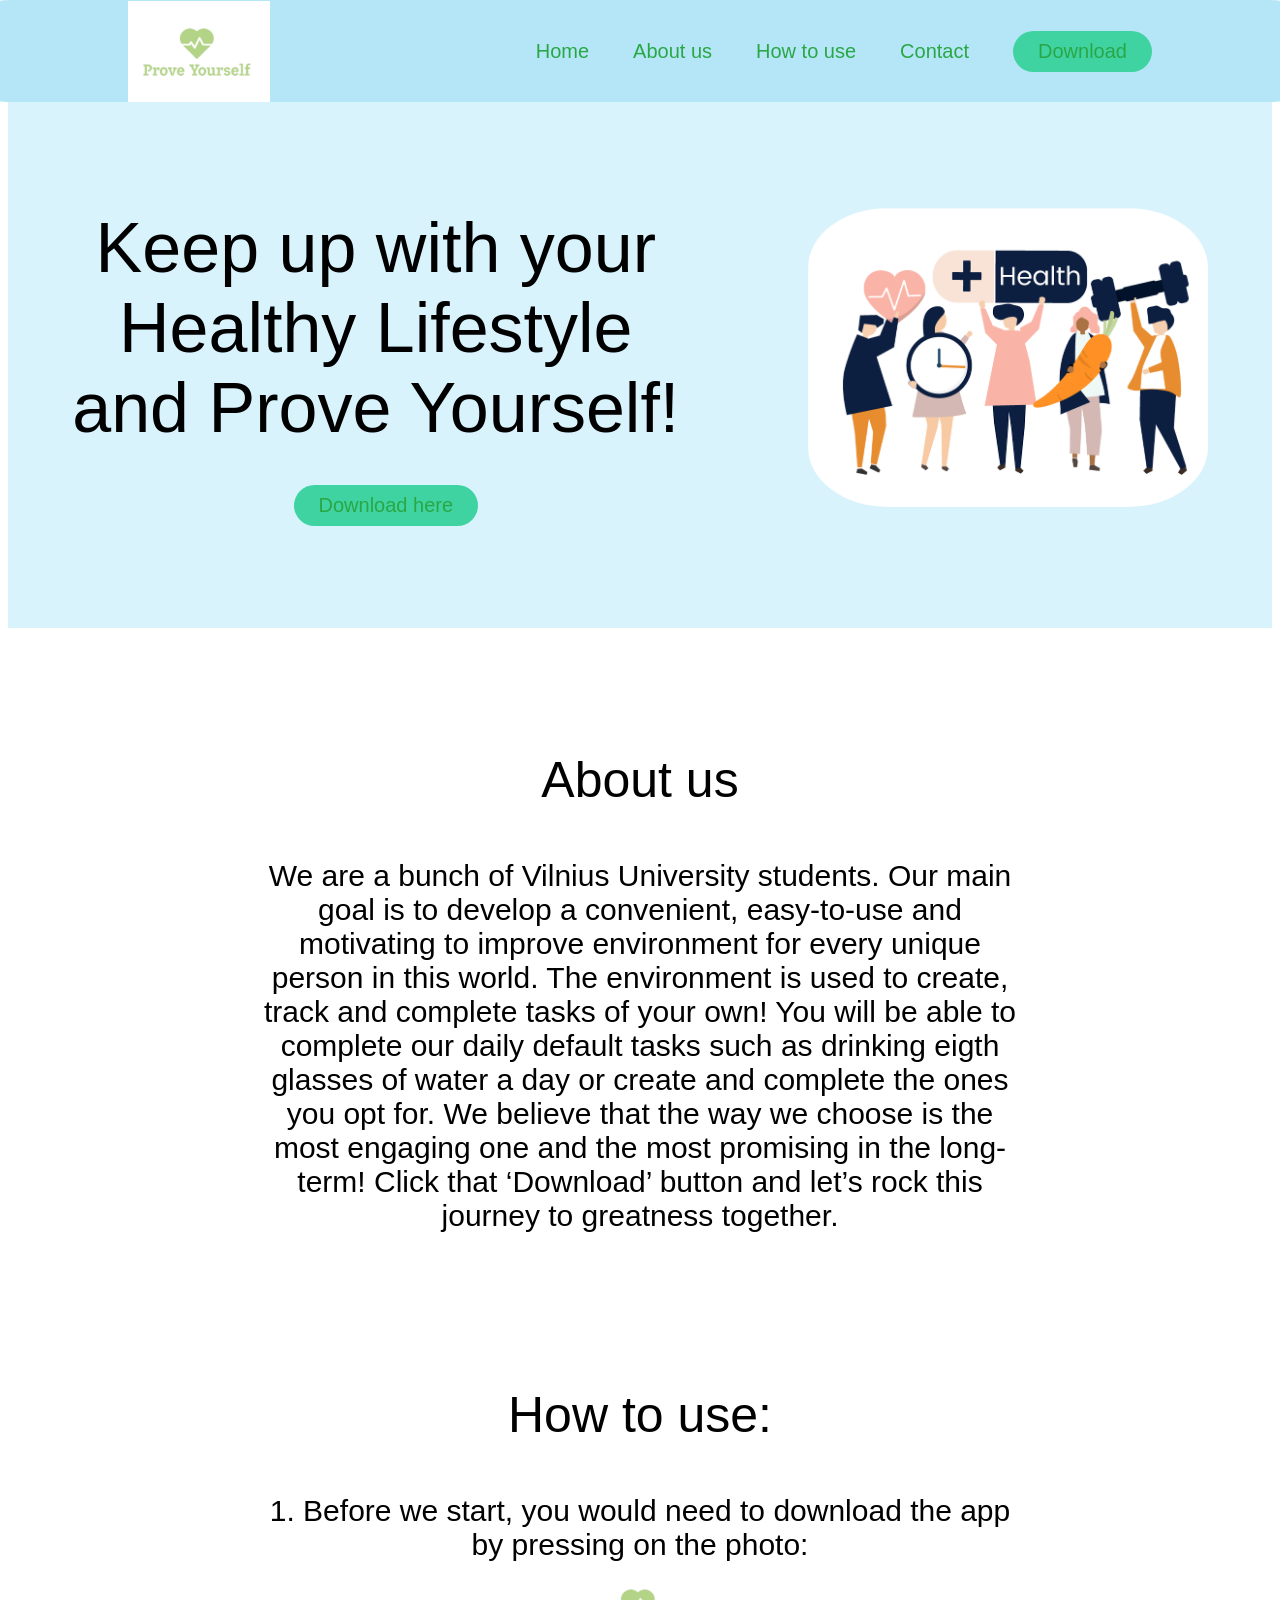
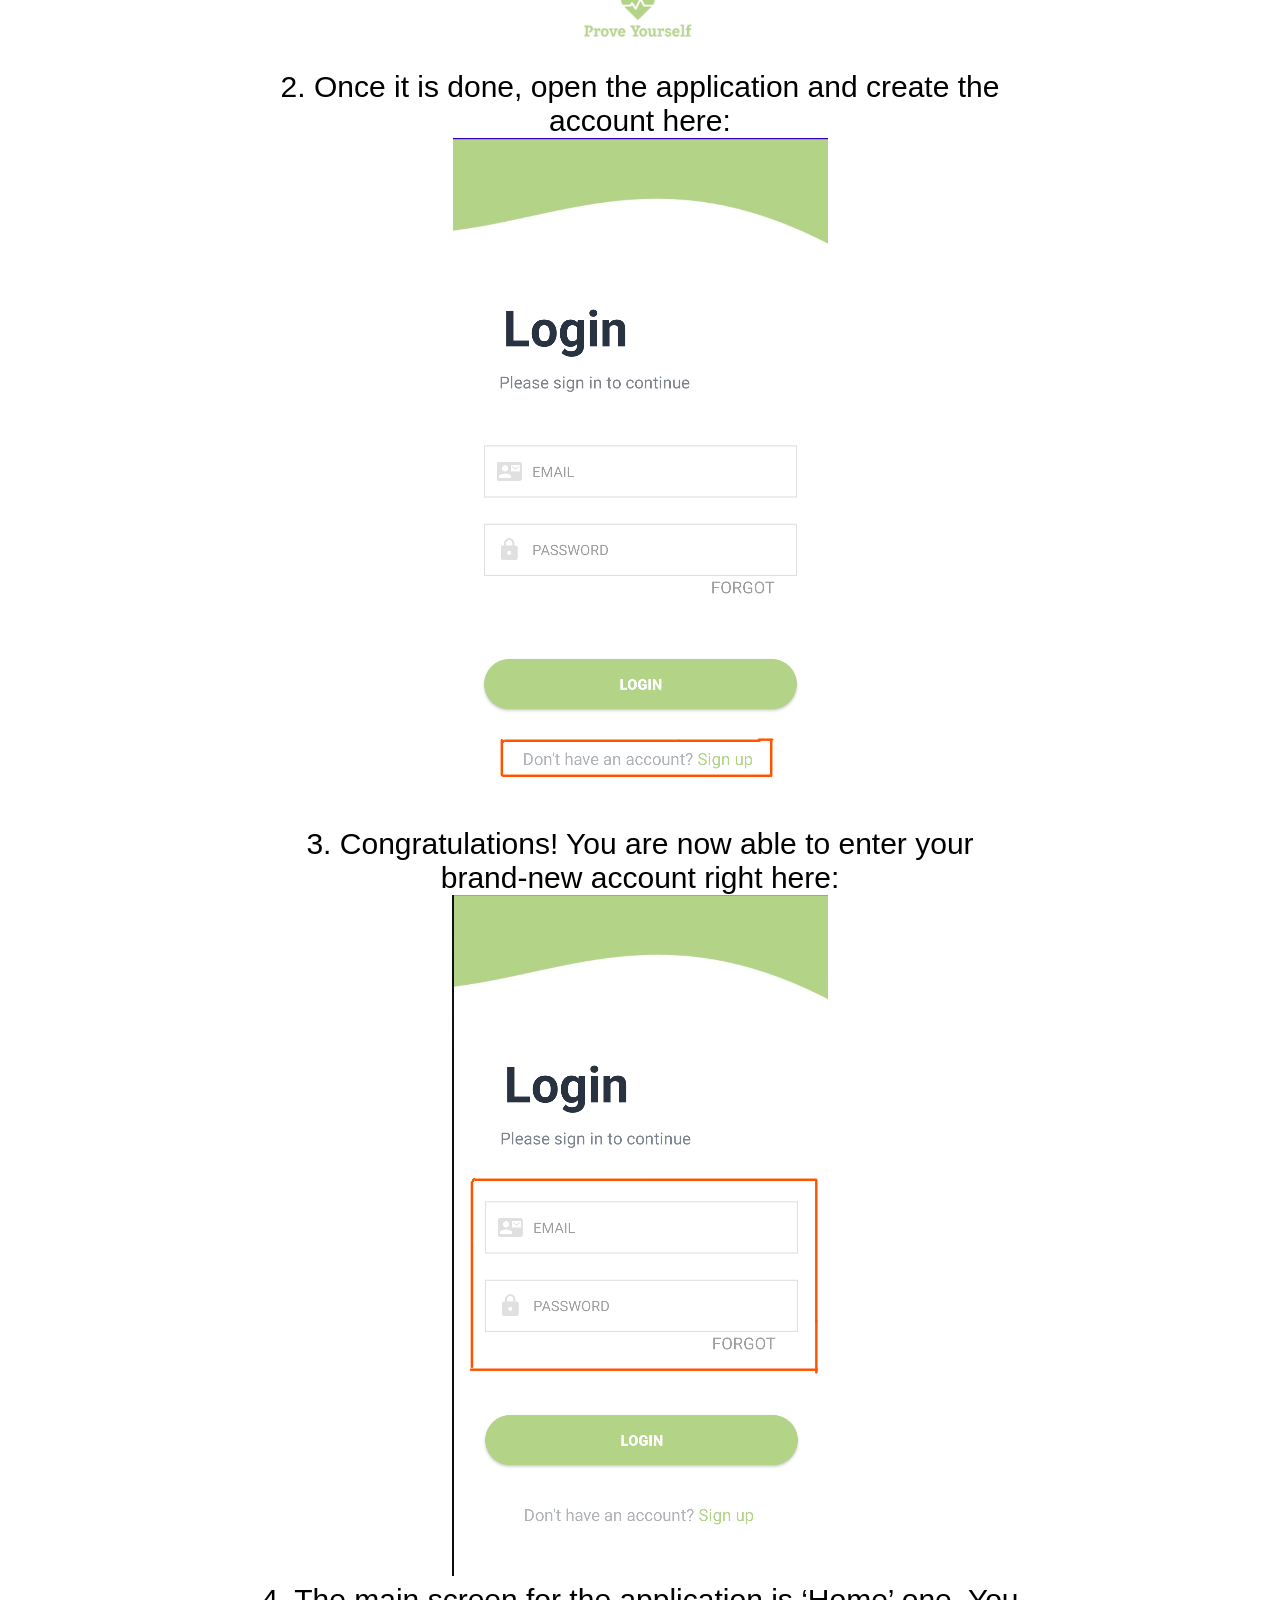
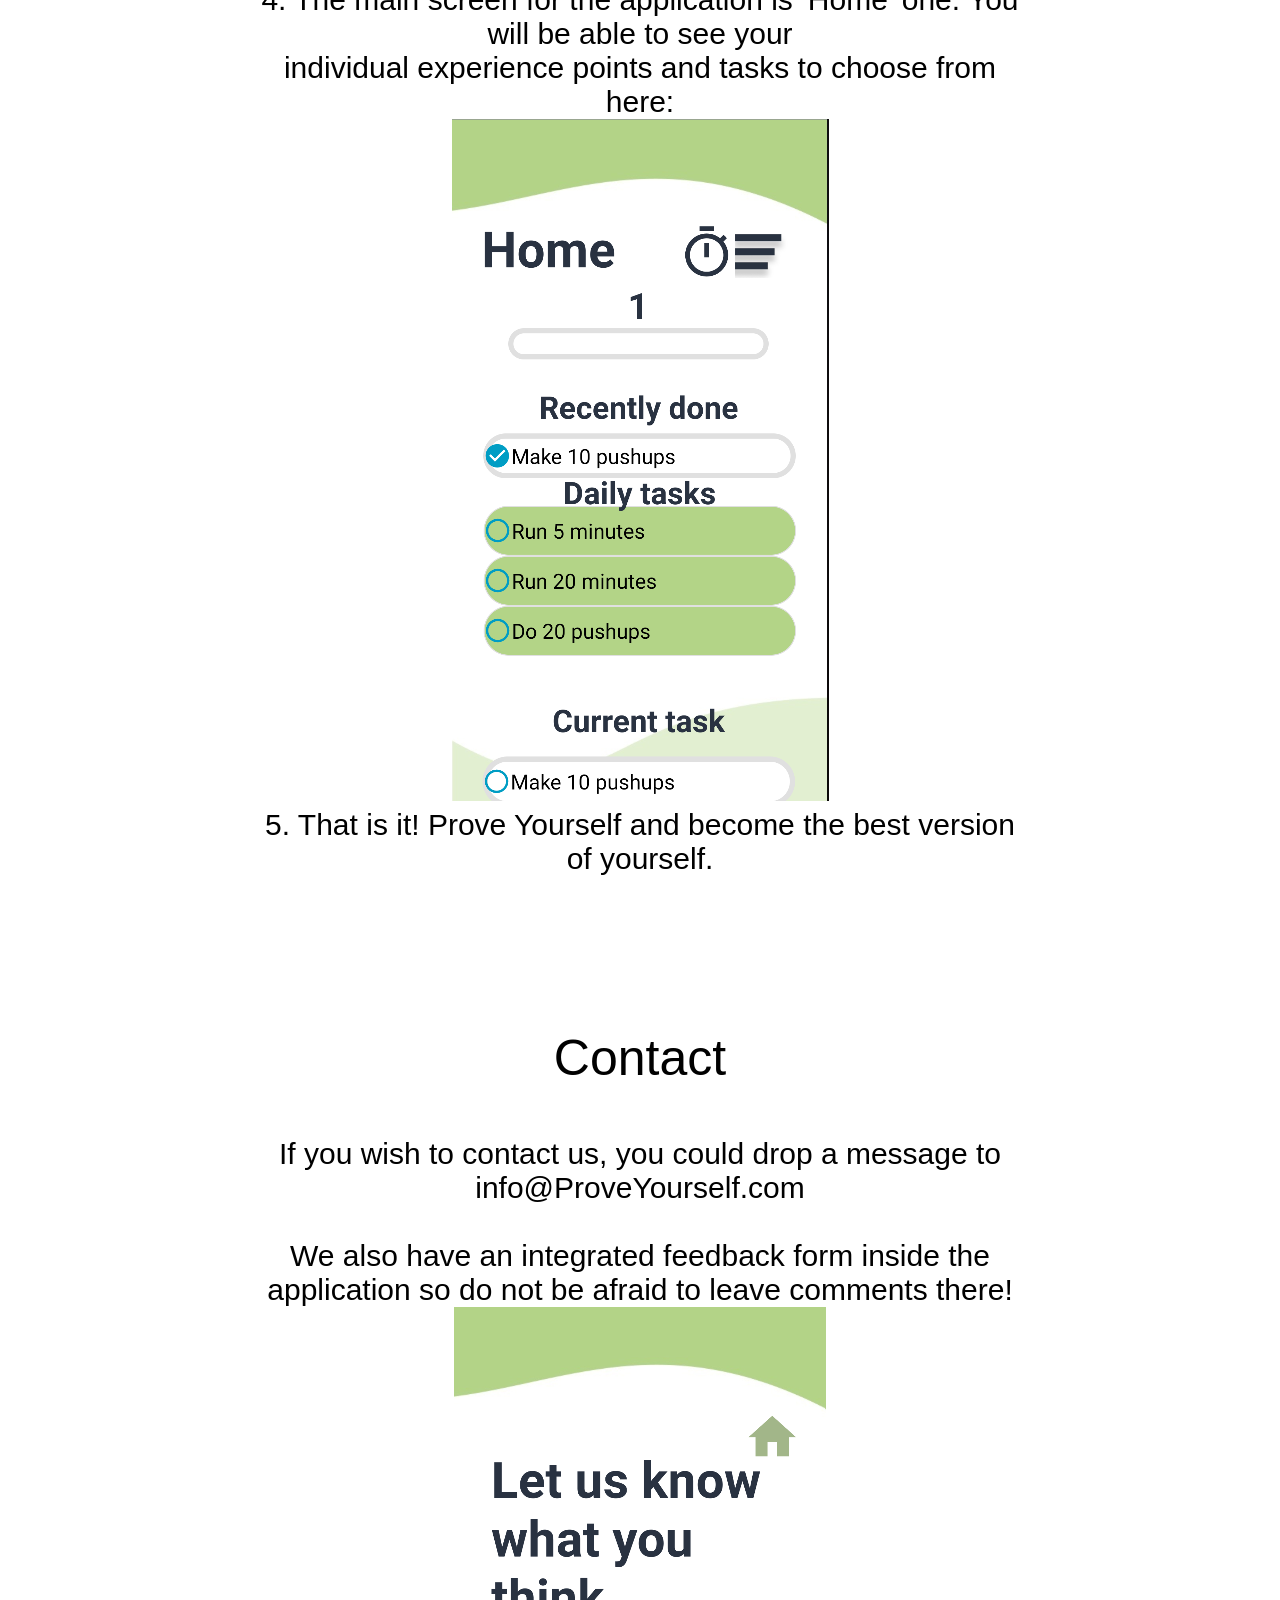
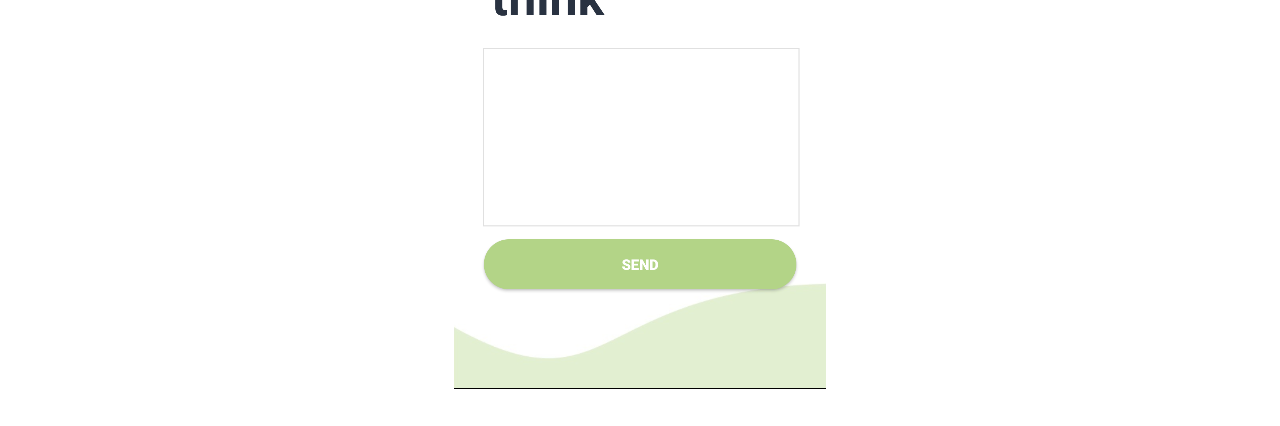
<file: index.html>
<!DOCTYPE html>
<html lang="en">
<head>
    <meta charset="UTF-8">
    <meta http-equiv="X-UA-Compatible" content="IE=edge">
    <meta name="viewport" content="width=device-width, initial-scale=1.0">
    <title>Prove Yourself</title>
    <link rel="stylesheet" href="styles.css">
</head>
<body>
    <a name="home"></a>
    <div class="grid-container">
        <div class="item1">
            <img src="logo.png" alt="logo" class="logo">
            <a href="#" class="toggle-button">
                <span class="bar"></span>
                <span class="bar"></span>
                <span class="bar"></span>
            </a>
            <ul class="nav__links">
                <li><a href="#home">Home</a></li>
                <li><a href="#about-us">About us</a></li>
                <li><a href="#how-to-use">How to use</a></li>
                <li><a href="#contact">Contact</a></li>
                <a href="https://drive.google.com/file/d/1NoSQTGES2uhU8JKhQHvMzQ2rLevD7AWi/view?usp=sharing" class="cta"><button>Download</button></a>
            </ul>
        </div>
        <div class="item2">
            Keep up with your<br>
            Healthy Lifestyle<br>
            and Prove Yourself!<br>
            <a href="https://drive.google.com/file/d/1NoSQTGES2uhU8JKhQHvMzQ2rLevD7AWi/view?usp=sharing"><button>Download here</button></a> 
        </div>
        <div class="item3">
            <img src="health.png" class="health">
        </div>
    </div>
    <a name="about-us"><br></a>

    <div class="main-info">
        <p class="second-header">About us</p>
        <p class="text">We are a bunch of Vilnius University students. Our main goal is to develop a 
            convenient, easy-to-use and motivating to improve environment for every unique 
            person in this world. The environment is used to create, track and complete tasks of
            your own! You will be able to complete our daily default tasks such as drinking eigth
            glasses of water a day or create and complete the ones you opt for. We believe that
            the way we choose is the most engaging one and the most promising in the long-
            term! Click that ‘Download’ button and let’s rock this journey to greatness together.</p>
    </div>
    <a name="how-to-use"><br></a>
    <div class="main-info">
        <p class="second-header">How to use:</p>
        <p class="text">
            1. Before we start, you would need to download the app by pressing on the photo:<br>
            <a href="https://drive.google.com/file/d/1NoSQTGES2uhU8JKhQHvMzQ2rLevD7AWi/view?usp=sharing">
            <img src="logo.png" alt="logo" class="logo"><br></a>
            2. Once it is done, open the application and create the account here:<br>
            <img src="register.png" alt="register" class="register"><br>
            3. Congratulations! You are now able to enter your brand-new account right here:<br>
            <img src="loginas.png" alt="login" class="login"><br>
            4. The main screen for the application is ‘Home’ one. You will be able to see your<br> 
            individual experience points and tasks to choose from here:<br>
            <img src="home.png" alt="home" class="home"><br>
            5. That is it! Prove Yourself and become the best version of yourself.<br>
        </p>
    </div>
    <div class="main-info">
        <a name="contact"><br></a>
        <p class="second-header">Contact</p>
        <p class="text">
            If you wish to contact us, you could drop a message to info@ProveYourself.com<br><br>
            We also have an integrated feedback form inside the application so do not be afraid
            to leave comments there!<br>
            <img src="feedback.png" alt="feedback" class="feedback">
        </p>
    </div>
    
    <script src="script.js"></script>

    </body>
</html>
</file>
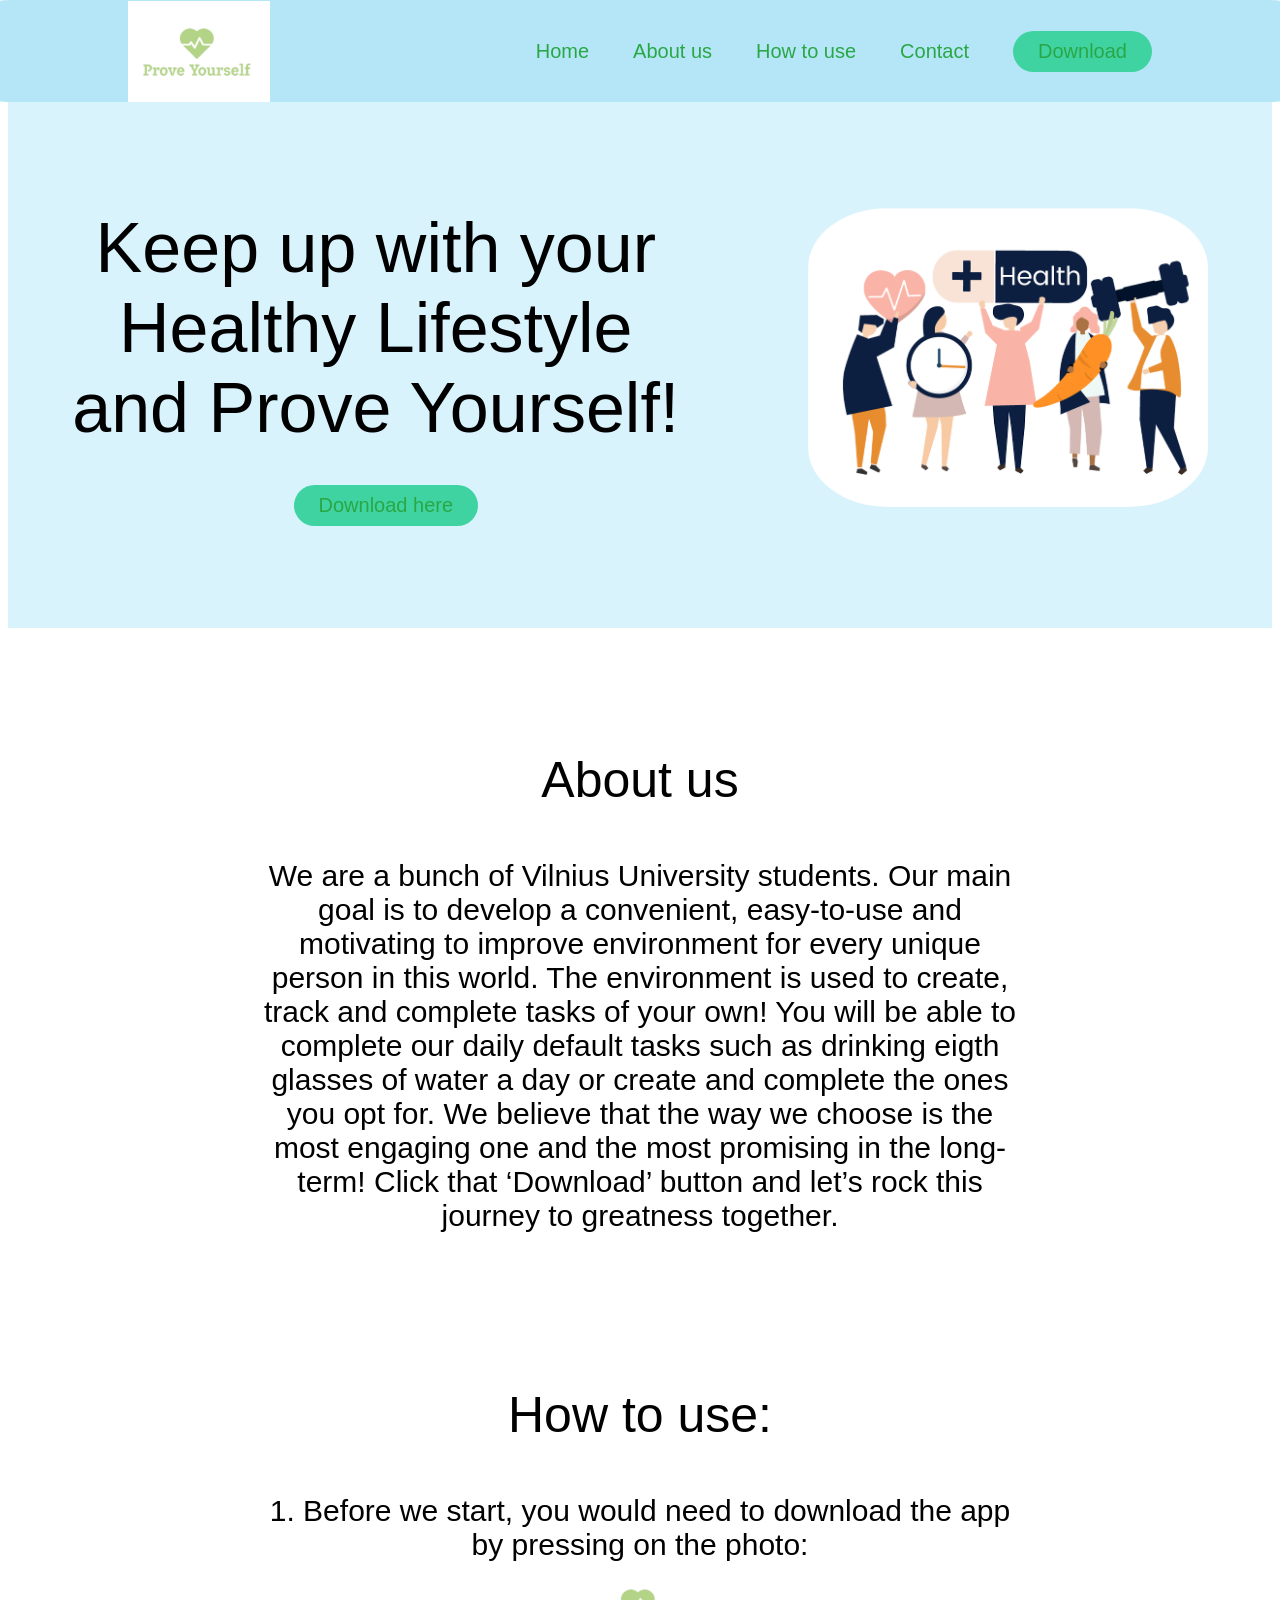
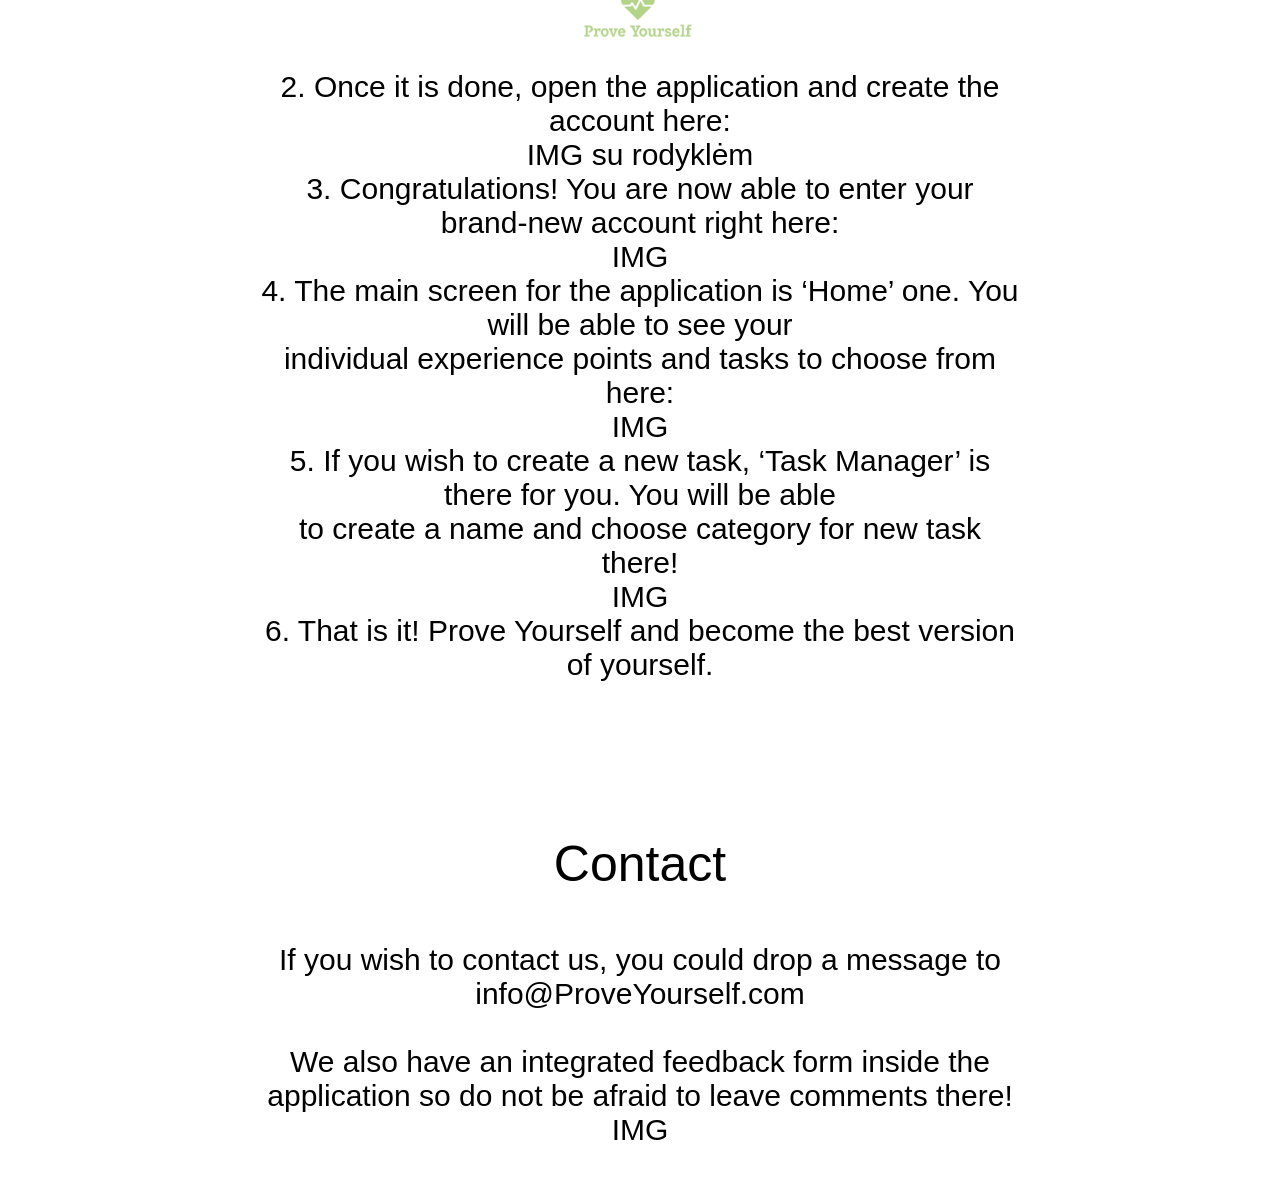
<file: ProveYourself/Home/index.html>
<!DOCTYPE html>
<html lang="en">
<head>
    <meta charset="UTF-8">
    <meta http-equiv="X-UA-Compatible" content="IE=edge">
    <meta name="viewport" content="width=device-width, initial-scale=1.0">
    <title>Prove Yourself</title>
    <link rel="stylesheet" href="styles.css">
</head>
<body>
    <a name="home"></a>
    <div class="grid-container">
        <div class="item1">
            <img src="logo.png" alt="logo" class="logo">
            <ul class="nav__links">
                <li><a href="#home">Home</a></li>
                <li><a href="#about-us">About us</a></li>
                <li><a href="#how-to-use">How to use</a></li>
                <li><a href="#contact">Contact</a></li>
                <a href="https://apps.apple.com/us/app/spotify-new-music-and-podcasts/id324684580?itsct=apps_box_link&itscg=30200" class="cta"><button>Download</button></a>
            </ul>
        </div>
        <div class="item2">
            Keep up with your<br>
            Healthy Lifestyle<br>
            and Prove Yourself!<br>
            <a href="https://apps.apple.com/us/app/spotify-new-music-and-podcasts/id324684580?itsct=apps_box_link&itscg=30200"><button>Download here</button></a> 
        </div>
        <div class="item3">
            <img src="health.png" class="health">
        </div>
    </div>
    <a name="about-us"><br></a>

    <div class="main-info">
        <p class="second-header">About us</p>
        <p class="text">We are a bunch of Vilnius University students. Our main goal is to develop a 
            convenient, easy-to-use and motivating to improve environment for every unique 
            person in this world. The environment is used to create, track and complete tasks of
            your own! You will be able to complete our daily default tasks such as drinking eigth
            glasses of water a day or create and complete the ones you opt for. We believe that
            the way we choose is the most engaging one and the most promising in the long-
            term! Click that ‘Download’ button and let’s rock this journey to greatness together.</p>
    </div>
    <a name="how-to-use"><br></a>
    <div class="main-info">
        <p class="second-header">How to use:</p>
        <p class="text">
            1. Before we start, you would need to download the app by pressing on the photo:<br>
            <a href="https://apps.apple.com/us/app/spotify-new-music-and-podcasts/id324684580?itsct=apps_box_link&itscg=30200">
            <img src="logo.png" alt="logo" class="logo"><br></a>
            2. Once it is done, open the application and create the account here:<br>
            IMG su rodyklėm<br>
            3. Congratulations! You are now able to enter your brand-new account right here:<br>
            IMG<br>
            4. The main screen for the application is ‘Home’ one. You will be able to see your<br> 
            individual experience points and tasks to choose from here:<br>
            IMG<br>
            5. If you wish to create a new task, ‘Task Manager’ is there for you. You will be able<br> 
            to create a name and choose category for new task there!<br>
            IMG<br>
            6. That is it! Prove Yourself and become the best version of yourself.<br>
        </p>
    </div>
    <div class="main-info">
        <a name="contact"><br></a>
        <p class="second-header">Contact</p>
        <p class="text">
            If you wish to contact us, you could drop a message to info@ProveYourself.com<br><br>
            We also have an integrated feedback form inside the application so do not be afraid
            to leave comments there!<br>
            IMG
        </p>
    </div>
    

    </body>
</html>
</file>
<file: styles.css>
.item2 { 
    grid-area: slogan; 
    text-align: center;
    font-size: 70px ;
    background-color: #D9F3FD;
    padding-top: 200px;
    padding-bottom: 100px;
    font-family: sans-serif;
}
.item3 { 
    grid-area: picture; 
    padding-top: 200px;
    padding-bottom: 100px;
    text-align: center;
    background-color: #D9F3FD;
}
.logo {
    height: 101px;
}
.second-header {
    padding-top: 50px;
    font-size: 50px;
    font-family: sans-serif;
    text-align: center;
}
.main-info {
    text-align: center;
}
.text {
    font-size: 30px;
    padding: 0 20% 0 20%;
    text-align: center;
    font-family:'Franklin Gothic Medium', 'Arial Narrow', Arial, sans-serif;
}
.second-header {
    font-family: 'Franklin Gothic Medium', 'Arial Narrow', Arial, sans-serif;
}


@media screen and (min-width: 1024px) {
    .grid-container {
        display: grid;
        grid-template-areas: 
        'header header header header'
        'slogan slogan picture picture';
    }    
    .item1 { 
        grid-area: header;
        display: flex;
        justify-content: flex-end;
        align-items: center;
        padding: 1px 10%;
        border-radius: 1%; 
        position: fixed;
        top: 0;
        z-index: 1000;
        max-width: 3000px;
        left: 0;
        right: 0;
        margin: 0 auto;
        background-color: #b4e6f8;
        height: 100px;
    }
}

.health {
    border-radius: 20%;
    width: 400px;
} 

button {
    padding: 9px 25px;
    background-color: rgb(64, 211, 162);
    border: none;
    border-radius: 50px;
    cursor: pointer;
    transition: all 0.3s ease 0s;
    margin-left: 20px;
}

button:hover {
    background-color: rgba(109, 175, 114, 0.8);
}

.logo {
    cursor: pointer;
    margin-right: auto;
}

li, a, button {
    font-family: sans-serif;
    font-weight: 500;
    font-size: 20px;
    color: #2aa745;
    text-decoration: none;
}

.nav__links {
    list-style: none;
}

.nav__links li {
    display: inline-block;
    padding: 0px 20px;
}

.nav__links li a {
    transition: all 0.3s ease 0s;
}

.nav__links li a:hover {
    color: #0088a9;
}

@media screen and (min-width: 768px) and (max-width: 1023px) {
    .grid-container {
        display: grid;
        grid-template-areas: 
        'header'
        'slogan'
        'picture';
    }
    .item1 {
        padding: 0px 0%;
    }
    .item1 { 
        grid-area: header;
        display: flex;
        justify-content: flex-end;
        align-items: center;
        padding: 1px 10%;
        border-radius: 1%; 
        position: fixed;
        top: 0;
        z-index: 1000;
        max-width: 3000px;
        left: 0;
        right: 0;
        margin: 0 auto;
        background-color: #b4e6f8;
        height: 100px;
    }
    .item2 {
        font-size: 55px; 
        padding-top: 50px;
        padding-bottom: 50px;   
    }
    .item3 {
        padding-top: 50px;
        padding-bottom: 50px; 
    }
    .nav__links li {
        display: inline-block;
        padding: 0px 14px;
    }
    button {
        margin-left: 12px;
    }
}

@media screen and (max-width: 767px) {
    .grid-container {
        display: grid;
        grid-template-areas: 
        'header'
        'slogan'
        'picture';
    }
    .item1 {     
        display: flex;
        justify-content: space-between;
        align-items: flex-start;
        background-color: #333;
        color: white;
        flex-direction: column;
    }
    .nav__links {
        margin: 0;
        padding: 0;
        display: none;
    }
    .item2 {
        font-size: 55px;   
        padding-top: 50px;
        padding-bottom: 50px;    
    }
    .item3 {
        padding-top: 40px;
        padding-bottom: 50px; 
    }
    .nav__links li {
        list-style: none;
        text-align: center;
    }
    .nav__links li a {
        text-decoration: none;
        color: white;
        padding: 1rem;
        display: block;
        padding: .5rem 1rem;
    }
    .item1 ul {
        flex-direction: column;
        width: 100%;
    }
    .toggle-button {
        position: absolute;
        top: 1.25rem;
        right: 1.25rem;
        flex-direction: column;
        justify-content: space-between;
        display: flex;
        width: 30px;
        height: 21px;
    }
    .toggle-button .bar {
        height: 3px;
        width: 100%;
        background-color: white;
        border-radius: 10px;
        color: #0088a9;
    }
    .nav__links.active {
        display: flex;
    }
    button {
        margin-left: 3px;
    }
    .text {
        font-size: 15px;
    }
    .second-header {
        font-size: 30px;
    }
    .cta {
        display: none;
    }
    .logo {
        display: none;
    }
}
</file>
<file: ProveYourself/Home/styles.css>
.item1 { 
    grid-area: header;
    display: flex;
    justify-content: flex-end;
    align-items: center;
    padding: 1px 10%;
    border-radius: 1%; 
    position: fixed;
    top: 0;
    z-index: 1000;
    max-width: 3000px;
    left: 0;
    right: 0;
    margin: 0 auto;
    background-color: #b4e6f8;
    height: 100px;
}
.item2 { 
    grid-area: slogan; 
    text-align: center;
    font-size: 70px ;
    background-color: #D9F3FD;
    padding-top: 200px;
    padding-bottom: 100px;
    font-family: sans-serif;
}
.item3 { 
    grid-area: picture; 
    padding-top: 200px;
    padding-bottom: 100px;
    text-align: center;
    background-color: #D9F3FD;
}
.logo {
    height: 101px;
}
.second-header {
    padding-top: 50px;
    font-size: 50px;
    font-family: sans-serif;
    text-align: center;
}
.main-info {
    text-align: center;
}
.text {
    font-size: 30px;
    padding: 0 20% 0 20%;
    text-align: center;
    font-family:'Franklin Gothic Medium', 'Arial Narrow', Arial, sans-serif;
}
.second-header {
    font-family: 'Franklin Gothic Medium', 'Arial Narrow', Arial, sans-serif;
}


@media screen and (min-width: 1024px) {
    .grid-container {
        display: grid;
        grid-template-areas: 
        'header header header header'
        'slogan slogan picture picture';
    }    
}

.health {
    border-radius: 20%;
    width: 400px;
} 

button {
    padding: 9px 25px;
    background-color: rgb(64, 211, 162);
    border: none;
    border-radius: 50px;
    cursor: pointer;
    transition: all 0.3s ease 0s;
    margin-left: 20px;
}

button:hover {
    background-color: rgba(109, 175, 114, 0.8);
}

.logo {
    cursor: pointer;
    margin-right: auto;
}

li, a, button {
    font-family: sans-serif;
    font-weight: 500;
    font-size: 20px;
    color: #2aa745;
    text-decoration: none;
}

.nav__links {
    list-style: none;
}

.nav__links li {
    display: inline-block;
    padding: 0px 20px;
}

.nav__links li a {
    transition: all 0.3s ease 0s;
}

.nav__links li a:hover {
    color: #0088a9;
}

@media screen and (min-width: 768px) and (max-width: 1023px) {
    .grid-container {
        display: grid;
        grid-template-areas: 
        'header'
        'slogan'
        'picture';
    }
    .item1 {
        padding: 0px 0%;
    }
    .item2 {
        font-size: 55px; 
        padding-top: 50px;
        padding-bottom: 50px;   
    }
    .item3 {
        padding-top: 50px;
        padding-bottom: 50px; 
    }
    .nav__links li {
        display: inline-block;
        padding: 0px 14px;
    }
    button {
        margin-left: 12px;
    }
}

@media screen and (max-width: 767px) {
    .grid-container {
        display: grid;
        grid-template-areas: 
        'header'
        'slogan'
        'picture';
    }
    .item1 {
        padding: 0px 0%;
        
    }
    .item2 {
        font-size: 55px;   
        padding-top: 50px;
        padding-bottom: 50px;    
    }
    .item3 {
        padding-top: 40px;
        padding-bottom: 50px; 
    }
    .nav__links li {
        display: inline-block;
        padding: 0px 5px;
    }
    button {
        margin-left: 3px;
    }
}
</file>
